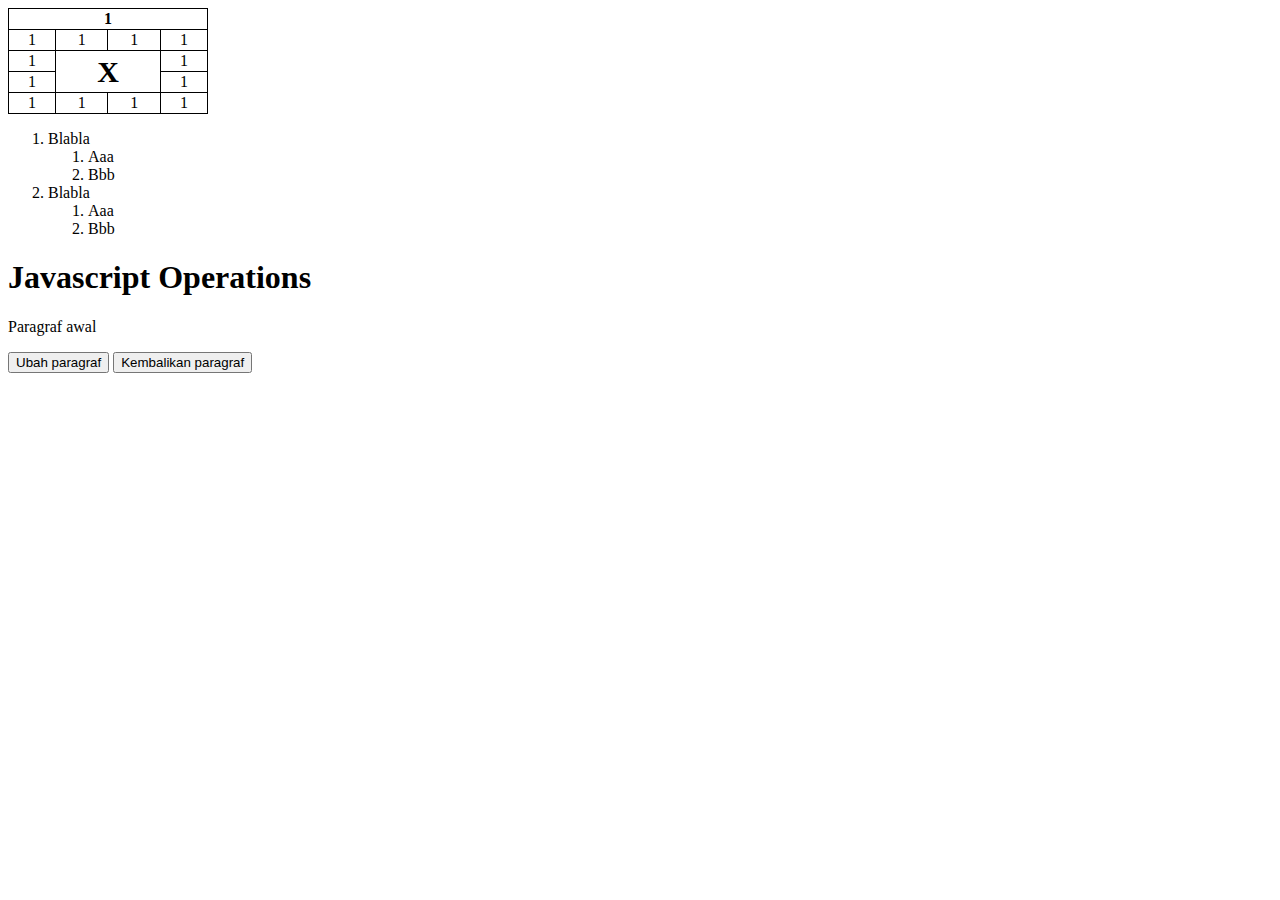
<file: praktik-pweb1-week1/Latihan/latihan-uts-2/index.html>
<!DOCTYPE html>
<html lang="en">
<head>
    <meta charset="UTF-8">
    <meta name="viewport" content="width=device-width, initial-scale=1.0">
    <title>Latihan Dimas Ahay Tzy Junior</title>
    <link rel="stylesheet" href="style.css">
    <script src="script.js"></script>
</head>
<body>
    <table>
        <tr>
            <th colspan="5">1</th>
        </tr>
        <tr>
            <td>1</td>
            <td>1</td>
            <td>1</td>
            <td>1</td>
        </tr>
        <tr>
            <td>1</td>
            <td class="x" colspan="2" rowspan="2">X</td>
            <td>1</td>
        </tr>
        <tr>
            <td>1</td>
            <td>1</td>
        </tr>
        <tr>
            <td>1</td>
            <td>1</td>
            <td>1</td>
            <td>1</td>
        </tr>
    </table>
    <ol>
        <li>Blabla</li>
        <ol>
            <li>Aaa</li>
            <li>Bbb</li>
        </ol>
        <li>Blabla</li>
        <ol>
            <li>Aaa</li>
            <li>Bbb</li>
        </ol>
    </ol>
    <h1>Javascript Operations</h1>
    <p id="para">Paragraf awal</p>
    <button type="button" onclick="ubah()">Ubah paragraf</button>
    <button type="button" onclick="balik()">Kembalikan paragraf</button>
</body>
</html>
</file>
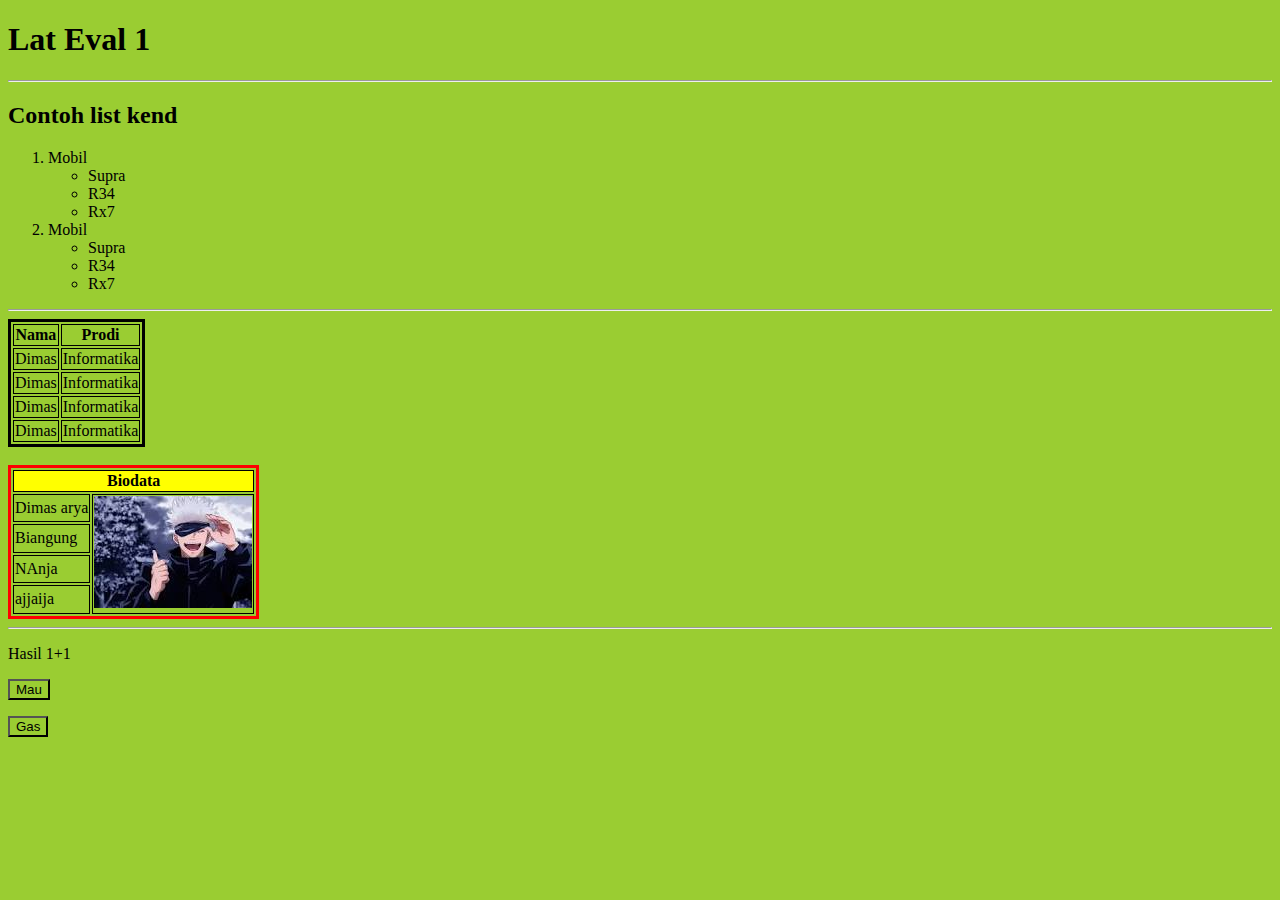
<file: praktik-pweb1-week1/Latihan/latihan-uts/index.html>
<!DOCTYPE html>
<html lang="en">
<head>
    <meta charset="UTF-8">
    <meta name="viewport" content="width=device-width, initial-scale=1.0">
    <title>Document</title>
    <link rel="stylesheet" href="style.css">
    <script src="script.js"></script>
</head>
<body>
    <h1>Lat Eval 1</h1><hr>
    <h2>Contoh list kend</h2>
    <ol>
        <li>Mobil</li>
        <ul>
            <li>Supra</li>
            <li>R34</li>
            <li>Rx7</li>
        </ul>
        <li>Mobil</li>
        <ul>
            <li>Supra</li>
            <li>R34</li>
            <li>Rx7</li>
        </ul>
    </ol><hr>
    <table class="table1">
        <tr>
            <th>Nama</th>
            <th>Prodi</th>
        </tr>
        <tr>
            <td>Dimas</td>
            <td>Informatika</td>
        </tr>
        <tr>
            <td>Dimas</td>
            <td>Informatika</td>
        </tr>
        <tr>
            <td>Dimas</td>
            <td>Informatika</td>
        </tr>
        <tr>
            <td>Dimas</td>
            <td>Informatika</td>
        </tr>
    </table><br>
    <table class="table2">
        <tr>
            <th colspan="2">Biodata</th>
        </tr>
        <tr>
            <td>Dimas arya</td>
            <td rowspan="4"><img src="[data-uri]" alt="" srcset=""></td>
        </tr>
        <tr>
            <td>Biangung</td>
        </tr>
        <tr>
            <td>NAnja</td>
        </tr>
        <tr>
            <td>ajjaija</td>
        </tr>
    </table><hr>
    <p>Hasil 1+1</p>

    <button type="button" onclick="mau()">Mau</button>
    <p id="has"></p>
    <button type="button" onclick="gas()">Gas</button>

</body>
</html>
</file>
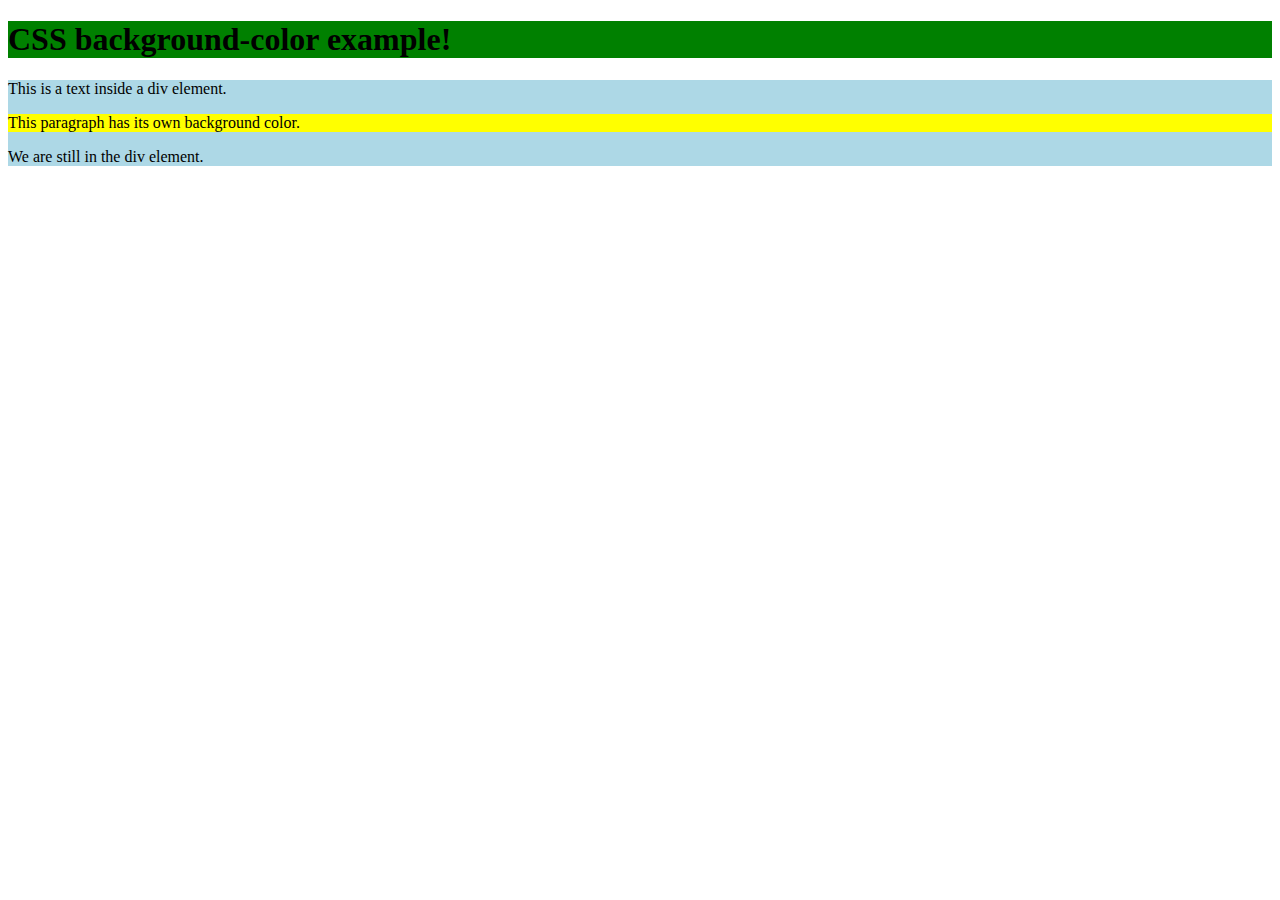
<file: praktik-pweb1-week1/CSS/css-background.html>
<!DOCTYPE html>
<html>
<head>
<style>
h1 {
  background-color: green;
}

div {
  background-color: lightblue;
}

p {
  background-color: yellow;
}
</style>
</head>
<body>

<h1>CSS background-color example!</h1>
<div>
This is a text inside a div element.
<p>This paragraph has its own background color.</p>
We are still in the div element.
</div>

</body>
</html>
</file>
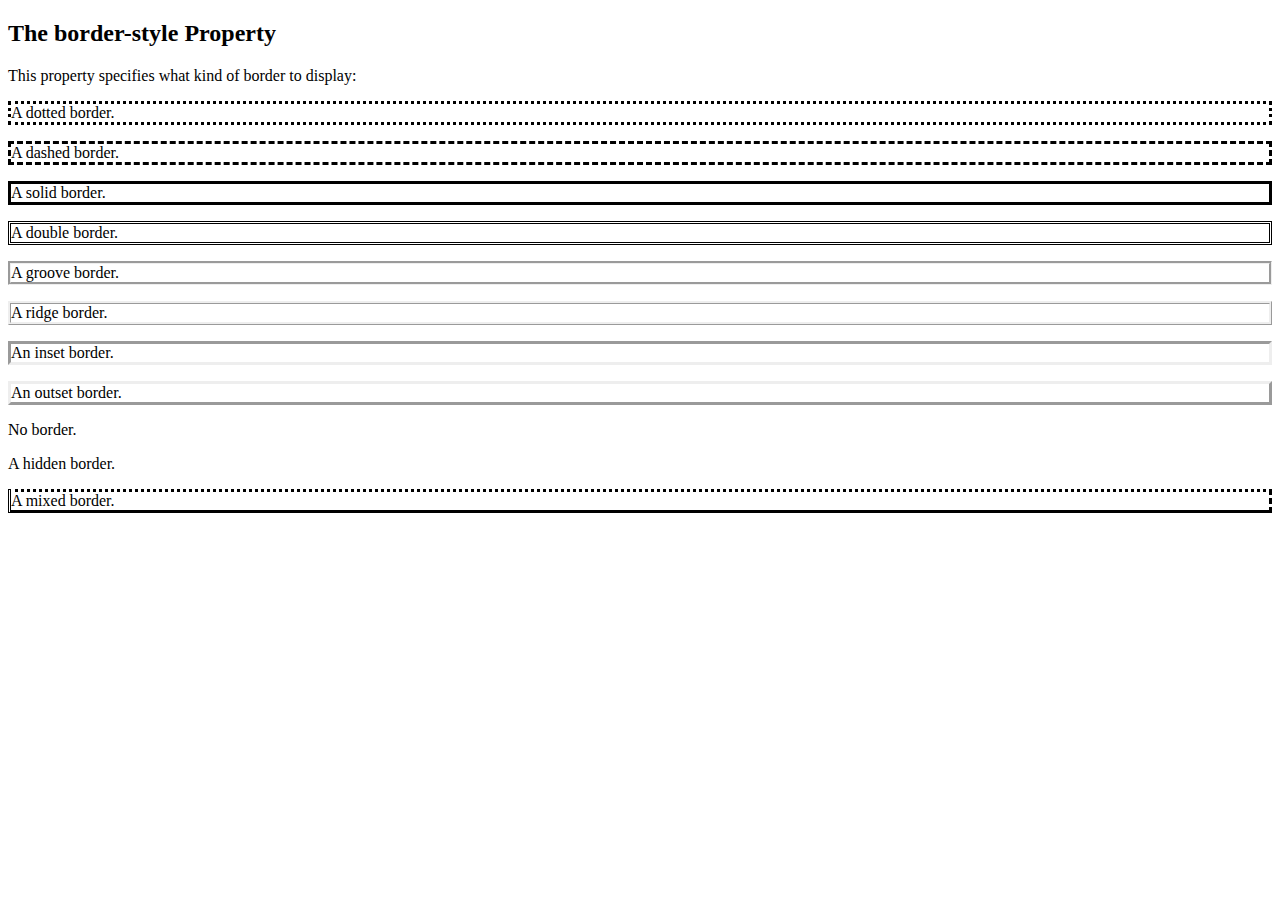
<file: praktik-pweb1-week1/CSS/css-border.html>
<!DOCTYPE html>
<html>
<head>
<style>
p.dotted {border-style: dotted;}
p.dashed {border-style: dashed;}
p.solid {border-style: solid;}
p.double {border-style: double;}
p.groove {border-style: groove;}
p.ridge {border-style: ridge;}
p.inset {border-style: inset;}
p.outset {border-style: outset;}
p.none {border-style: none;}
p.hidden {border-style: hidden;}
p.mix {border-style: dotted dashed solid double;}
</style>
</head>
<body>

<h2>The border-style Property</h2>
<p>This property specifies what kind of border to display:</p>

<p class="dotted">A dotted border.</p>
<p class="dashed">A dashed border.</p>
<p class="solid">A solid border.</p>
<p class="double">A double border.</p>
<p class="groove">A groove border.</p>
<p class="ridge">A ridge border.</p>
<p class="inset">An inset border.</p>
<p class="outset">An outset border.</p>
<p class="none">No border.</p>
<p class="hidden">A hidden border.</p>
<p class="mix">A mixed border.</p>

</body>
</html>
</file>
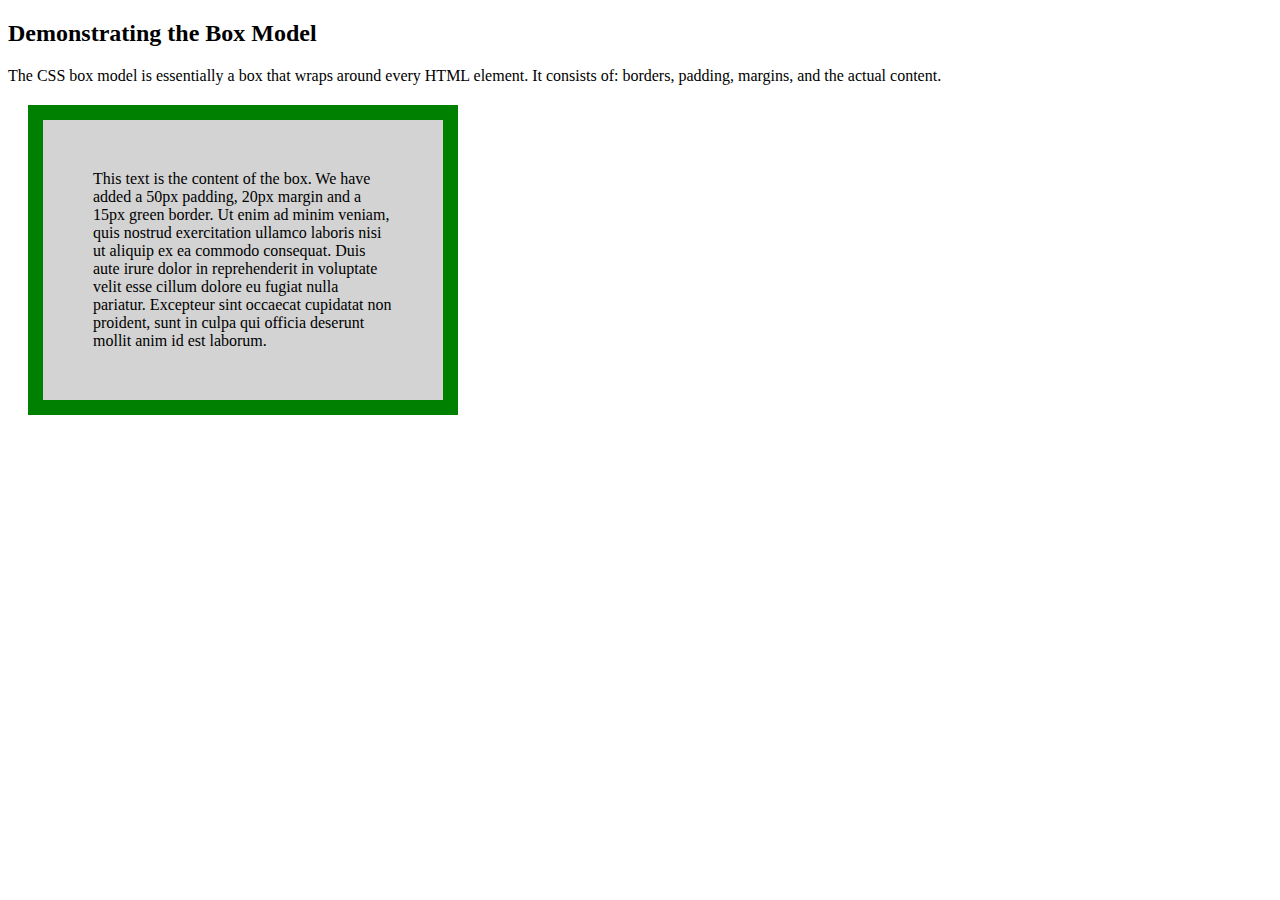
<file: praktik-pweb1-week1/CSS/css-box-model.html>
<!DOCTYPE html>
<html>
<head>
<style>
div {
  background-color: lightgrey;
  width: 300px;
  border: 15px solid green;
  padding: 50px;
  margin: 20px;
}
</style>
</head>
<body>

<h2>Demonstrating the Box Model</h2>

<p>The CSS box model is essentially a box that wraps around every HTML element. It consists of: borders, padding, margins, and the actual content.</p>

<div>This text is the content of the box. We have added a 50px padding, 20px margin and a 15px green border. Ut enim ad minim veniam, quis nostrud exercitation ullamco laboris nisi ut aliquip ex ea commodo consequat. Duis aute irure dolor in reprehenderit in voluptate velit esse cillum dolore eu fugiat nulla pariatur. Excepteur sint occaecat cupidatat non proident, sunt in culpa qui officia deserunt mollit anim id est laborum.</div>

</body>
</html>
</file>
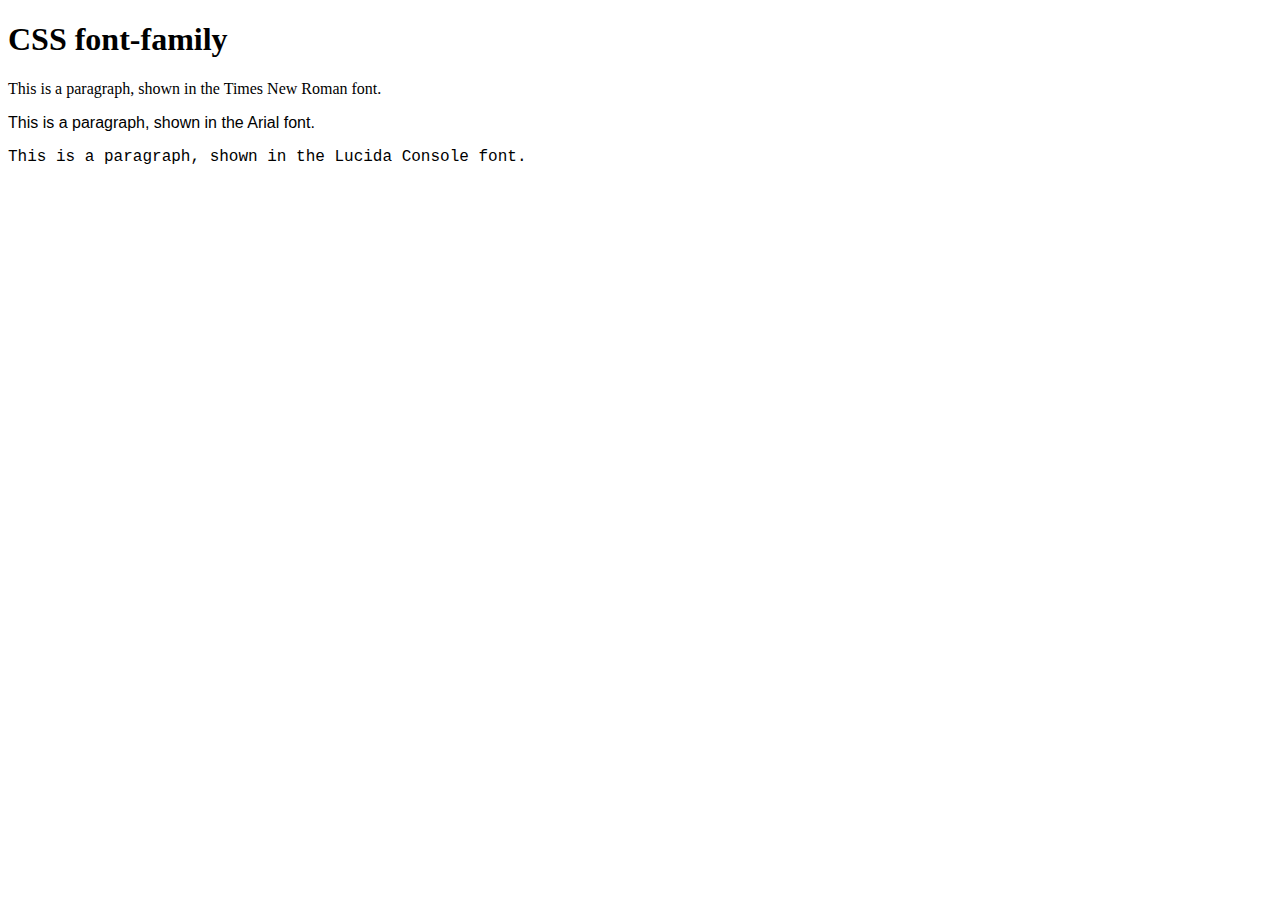
<file: praktik-pweb1-week1/CSS/css-font-family.html>
<!DOCTYPE html>
<html>
<head>
<style>
.p1 {
  font-family: "Times New Roman", Times, serif;
}

.p2 {
  font-family: Arial, Helvetica, sans-serif;
}

.p3 {
  font-family: "Lucida Console", "Courier New", monospace;
}
</style>
</head>
<body>

<h1>CSS font-family</h1>
<p class="p1">This is a paragraph, shown in the Times New Roman font.</p>
<p class="p2">This is a paragraph, shown in the Arial font.</p>
<p class="p3">This is a paragraph, shown in the Lucida Console font.</p>

</body>
</html>
</file>
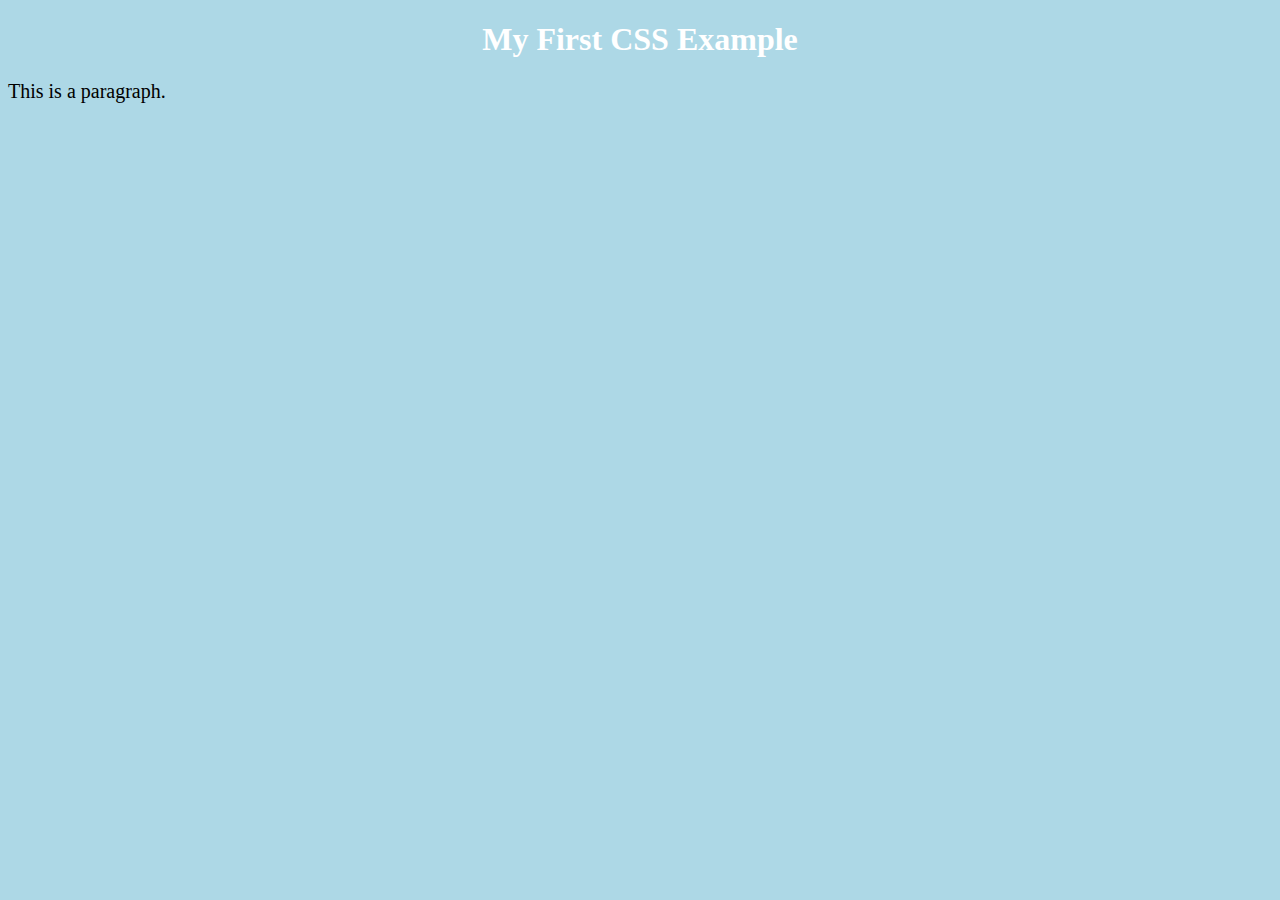
<file: praktik-pweb1-week1/CSS/css-home.html>
<!DOCTYPE html>
<html>
<head>
<style>
body {
  background-color: lightblue;
}

h1 {
  color: white;
  text-align: center;
}

p {
  font-family: verdana;
  font-size: 20px;
}
</style>
</head>
<body>

<h1>My First CSS Example</h1>
<p>This is a paragraph.</p>

</body>
</html>
</file>
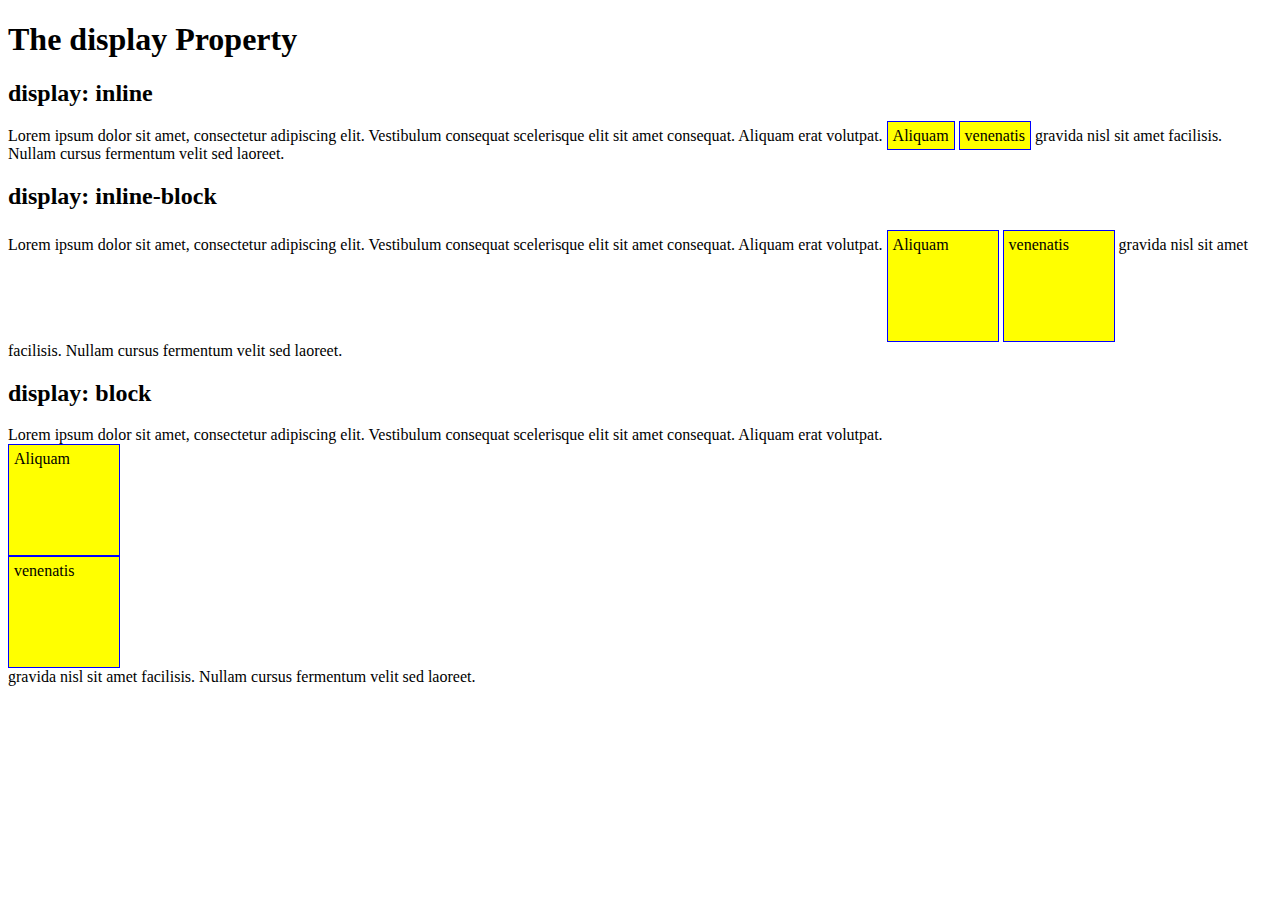
<file: praktik-pweb1-week1/CSS/css-inline-block.html>
<!DOCTYPE html>
<html>
<head>
<style>
span.a {
  display: inline; /* the default for span */
  width: 100px;
  height: 100px;
  padding: 5px;
  border: 1px solid blue;  
  background-color: yellow; 
}

span.b {
  display: inline-block;
  width: 100px;
  height: 100px;
  padding: 5px;
  border: 1px solid blue;    
  background-color: yellow; 
}

span.c {
  display: block;
  width: 100px;
  height: 100px;
  padding: 5px;
  border: 1px solid blue;    
  background-color: yellow; 
}
</style>
</head>
<body>

<h1>The display Property</h1>

<h2>display: inline</h2>
<div>Lorem ipsum dolor sit amet, consectetur adipiscing elit. Vestibulum consequat scelerisque elit sit amet consequat. Aliquam erat volutpat. <span class="a">Aliquam</span> <span class="a">venenatis</span> gravida nisl sit amet facilisis. Nullam cursus fermentum velit sed laoreet. </div>

<h2>display: inline-block</h2>
<div>Lorem ipsum dolor sit amet, consectetur adipiscing elit. Vestibulum consequat scelerisque elit sit amet consequat. Aliquam erat volutpat. <span class="b">Aliquam</span> <span class="b">venenatis</span> gravida nisl sit amet facilisis. Nullam cursus fermentum velit sed laoreet. </div>

<h2>display: block</h2>
<div>Lorem ipsum dolor sit amet, consectetur adipiscing elit. Vestibulum consequat scelerisque elit sit amet consequat. Aliquam erat volutpat. <span class="c">Aliquam</span> <span class="c">venenatis</span> gravida nisl sit amet facilisis. Nullam cursus fermentum velit sed laoreet. </div>

</body>
</html>
</file>
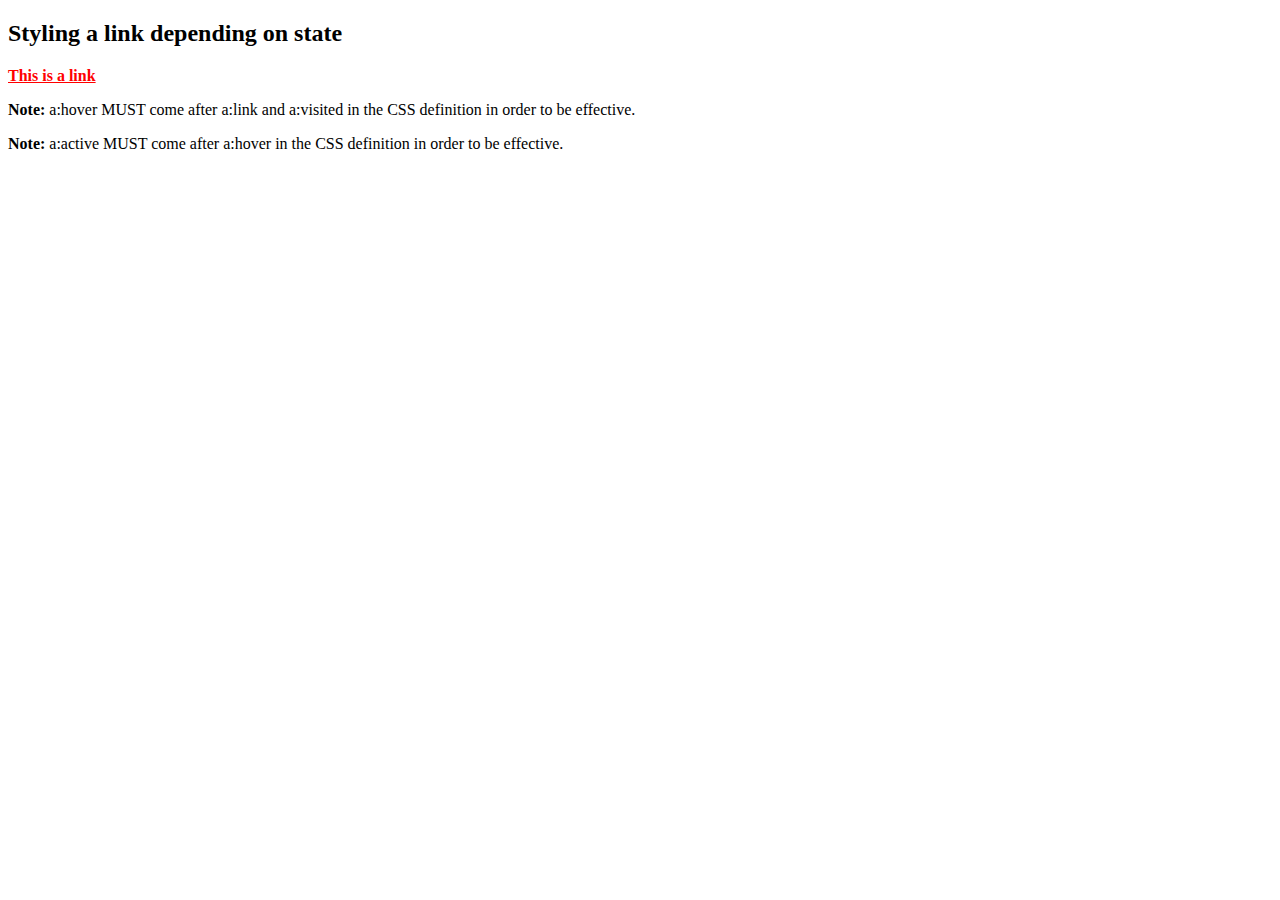
<file: praktik-pweb1-week1/CSS/css-links.html>
<!DOCTYPE html>
<html>
<head>
<style>
/* unvisited link */
a:link {
  color: red;
}

/* visited link */
a:visited {
  color: green;
}

/* mouse over link */
a:hover {
  color: hotpink;
}

/* selected link */
a:active {
  color: blue;
}
</style>
</head>
<body>

<h2>Styling a link depending on state</h2>

<p><b><a href="default.asp" target="_blank">This is a link</a></b></p>
<p><b>Note:</b> a:hover MUST come after a:link and a:visited in the CSS definition in order to be effective.</p>
<p><b>Note:</b> a:active MUST come after a:hover in the CSS definition in order to be effective.</p>

</body>
</html>
</file>
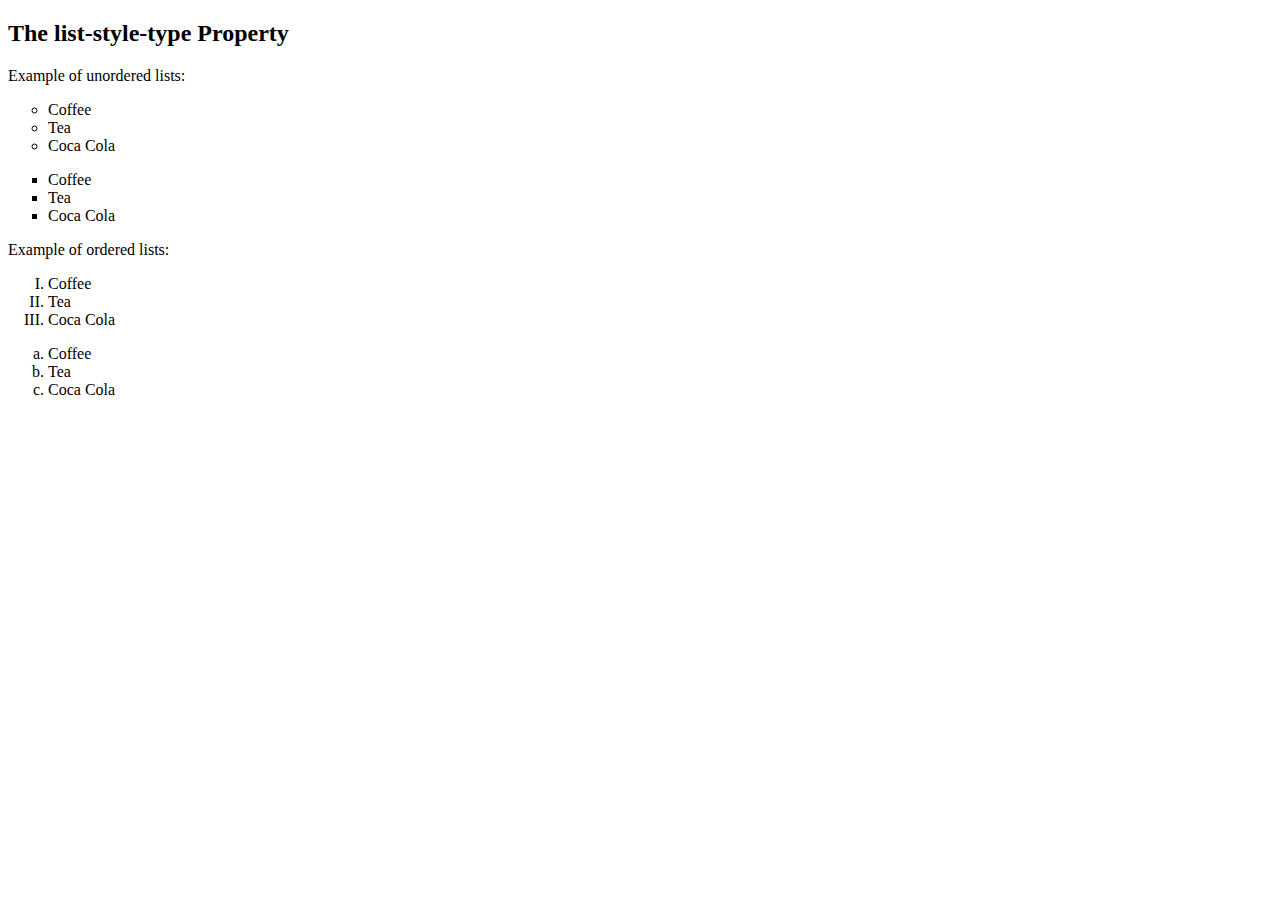
<file: praktik-pweb1-week1/CSS/css-list.html>
<!DOCTYPE html>
<html>
<head>
<style>
ul.a {
  list-style-type: circle;
}

ul.b {
  list-style-type: square;
}

ol.c {
  list-style-type: upper-roman;
}

ol.d {
  list-style-type: lower-alpha;
}
</style>
</head>
<body>

<h2>The list-style-type Property</h2>

<p>Example of unordered lists:</p>
<ul class="a">
  <li>Coffee</li>
  <li>Tea</li>
  <li>Coca Cola</li>
</ul>

<ul class="b">
  <li>Coffee</li>
  <li>Tea</li>
  <li>Coca Cola</li>
</ul>

<p>Example of ordered lists:</p>
<ol class="c">
  <li>Coffee</li>
  <li>Tea</li>
  <li>Coca Cola</li>
</ol>

<ol class="d">
  <li>Coffee</li>
  <li>Tea</li>
  <li>Coca Cola</li>
</ol>

</body>
</html>
</file>
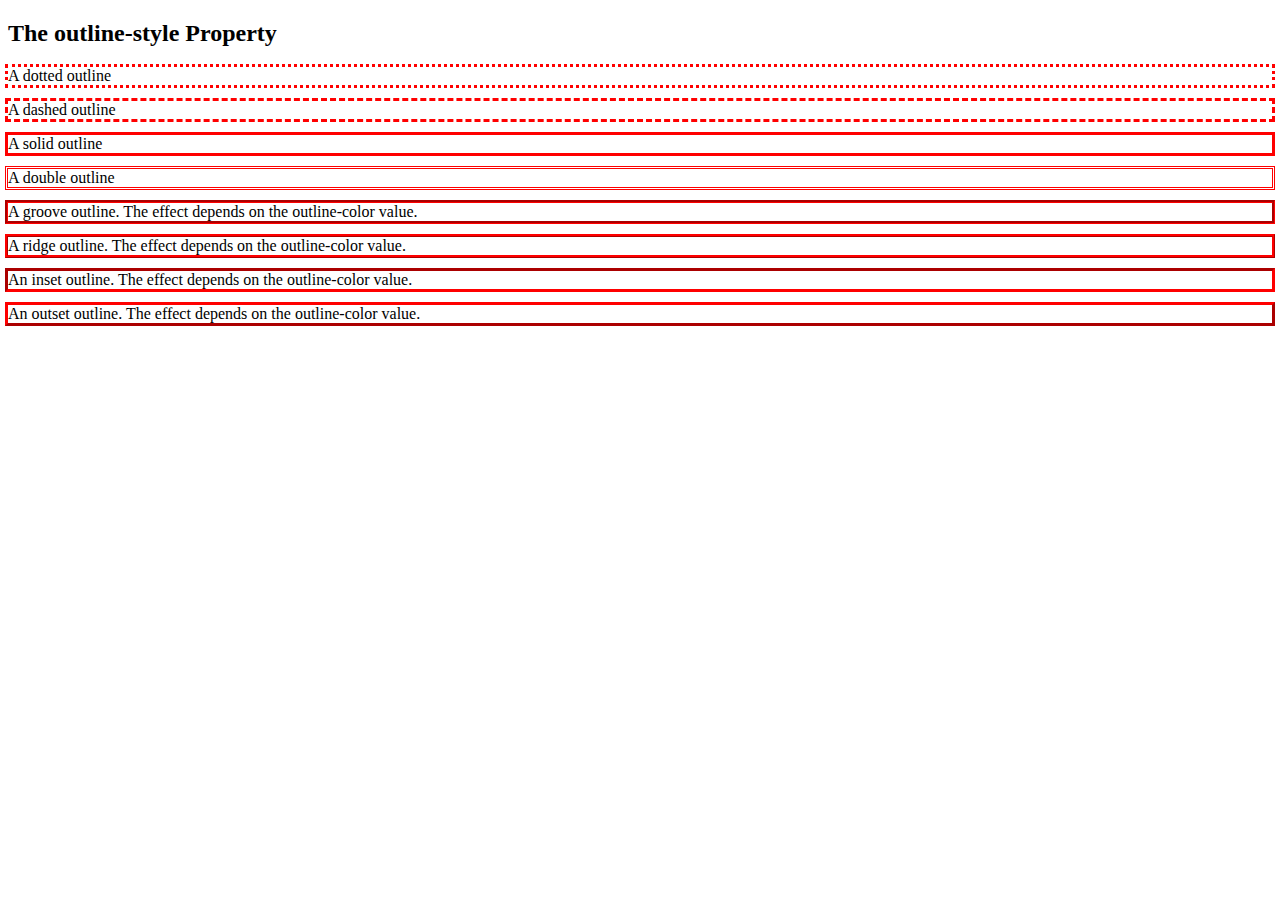
<file: praktik-pweb1-week1/CSS/css-outline.html>
<!DOCTYPE html>
<html>
<head>
<style>
p {outline-color:red;}

p.dotted {outline-style: dotted;}
p.dashed {outline-style: dashed;}
p.solid {outline-style: solid;}
p.double {outline-style: double;}
p.groove {outline-style: groove;}
p.ridge {outline-style: ridge;}
p.inset {outline-style: inset;}
p.outset {outline-style: outset;}
</style>
</head>
<body>

<h2>The outline-style Property</h2>

<p class="dotted">A dotted outline</p>
<p class="dashed">A dashed outline</p>
<p class="solid">A solid outline</p>
<p class="double">A double outline</p>
<p class="groove">A groove outline. The effect depends on the outline-color value.</p>
<p class="ridge">A ridge outline. The effect depends on the outline-color value.</p>
<p class="inset">An inset outline. The effect depends on the outline-color value.</p>
<p class="outset">An outset outline. The effect depends on the outline-color value.</p>

</body>
</html>
</file>
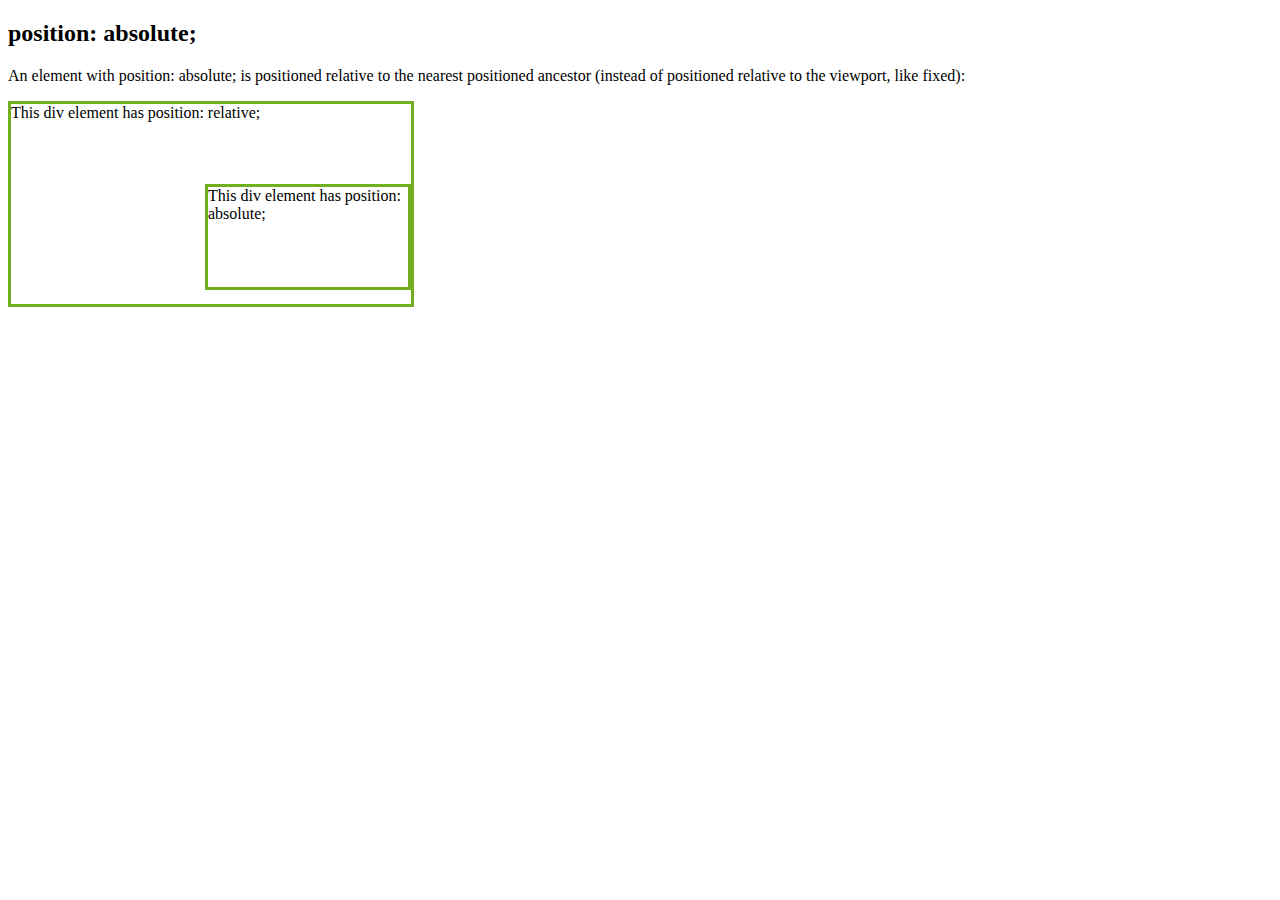
<file: praktik-pweb1-week1/CSS/css-position.html>
<!DOCTYPE html>
<html>
<head>
<style>
div.relative {
  position: relative;
  width: 400px;
  height: 200px;
  border: 3px solid #73AD21;
} 

div.absolute {
  position: absolute;
  top: 80px;
  right: 0;
  width: 200px;
  height: 100px;
  border: 3px solid #73AD21;
}
</style>
</head>
<body>

<h2>position: absolute;</h2>

<p>An element with position: absolute; is positioned relative to the nearest positioned ancestor (instead of positioned relative to the viewport, like fixed):</p>

<div class="relative">This div element has position: relative;
  <div class="absolute">This div element has position: absolute;</div>
</div>

</body>
</html>
</file>
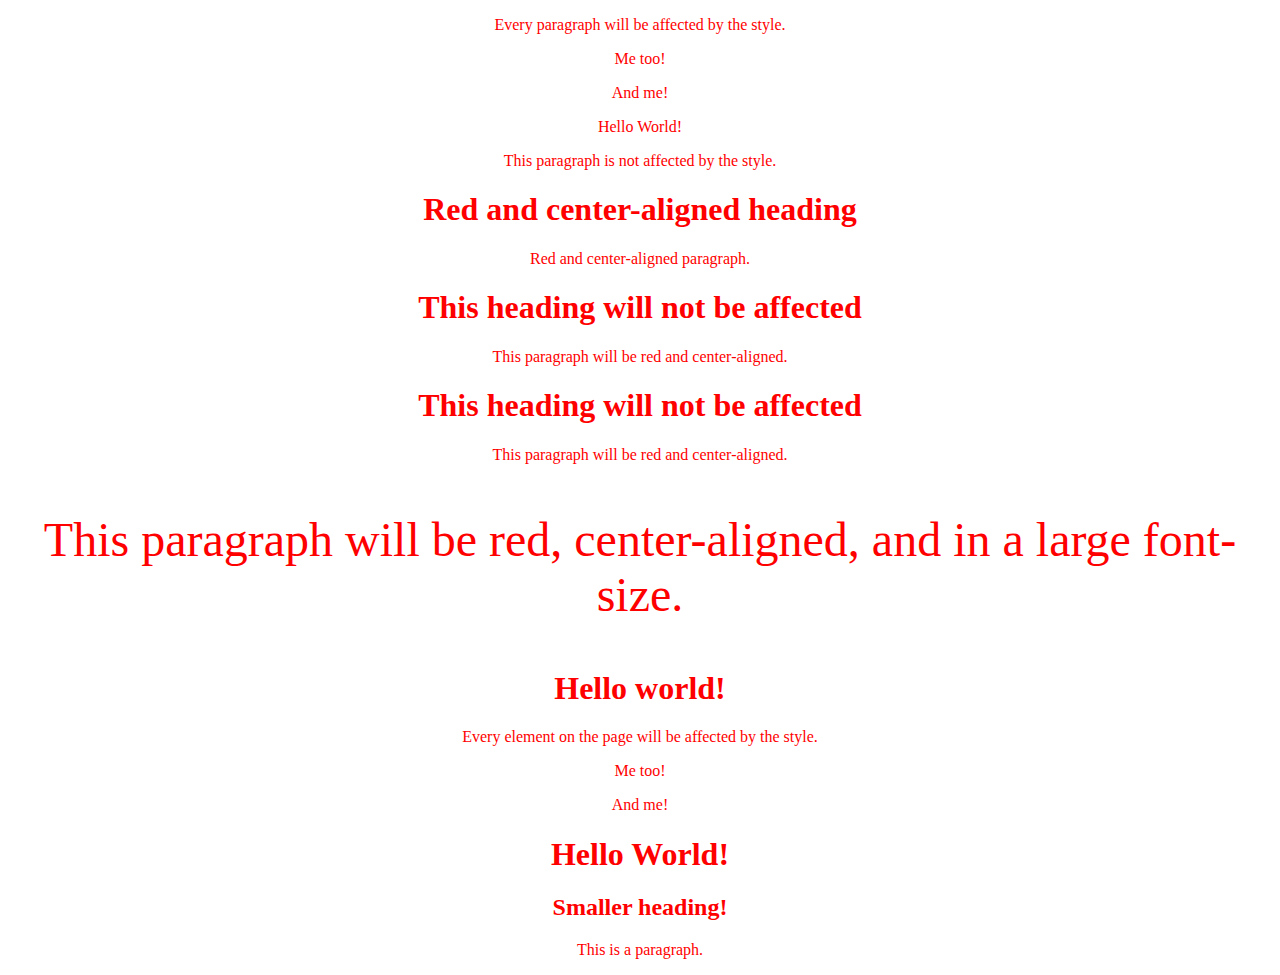
<file: praktik-pweb1-week1/CSS/css-selectors.html>
<!DOCTYPE html>
<html>
<head>
<style>
p {
  text-align: center;
  color: red;
} 
</style>
</head>
<body>

<p>Every paragraph will be affected by the style.</p>
<p id="para1">Me too!</p>
<p>And me!</p>

</body>
</html>

<!DOCTYPE html>
<html>
<head>
<style>
#para1 {
  text-align: center;
  color: red;
}
</style>
</head>
<body>

<p id="para1">Hello World!</p>
<p>This paragraph is not affected by the style.</p>

</body>
</html>

<!DOCTYPE html>
<html>
<head>
<style>
.center {
  text-align: center;
  color: red;
}
</style>
</head>
<body>

<h1 class="center">Red and center-aligned heading</h1>
<p class="center">Red and center-aligned paragraph.</p> 

</body>
</html>

<!DOCTYPE html>
<html>
<head>
<style>
p.center {
  text-align: center;
  color: red;
}
</style>
</head>
<body>

<h1 class="center">This heading will not be affected</h1>
<p class="center">This paragraph will be red and center-aligned.</p> 

</body>
</html>

<!DOCTYPE html>
<html>
<head>
<style>
p.center {
  text-align: center;
  color: red;
}

p.large {
  font-size: 300%;
}
</style>
</head>
<body>

<h1 class="center">This heading will not be affected</h1>
<p class="center">This paragraph will be red and center-aligned.</p>
<p class="center large">This paragraph will be red, center-aligned, and in a large font-size.</p> 

</body>
</html>

<!DOCTYPE html>
<html>
<head>
<style>
* {
  text-align: center;
  color: blue;
}
</style>
</head>
<body>

<h1>Hello world!</h1>

<p>Every element on the page will be affected by the style.</p>
<p id="para1">Me too!</p>
<p>And me!</p>

</body>
</html>

<!DOCTYPE html>
<html>
<head>
<style>
h1, h2, p {
  text-align: center;
  color: red;
}
</style>
</head>
<body>

<h1>Hello World!</h1>
<h2>Smaller heading!</h2>
<p>This is a paragraph.</p>

</body>
</html>
</file>
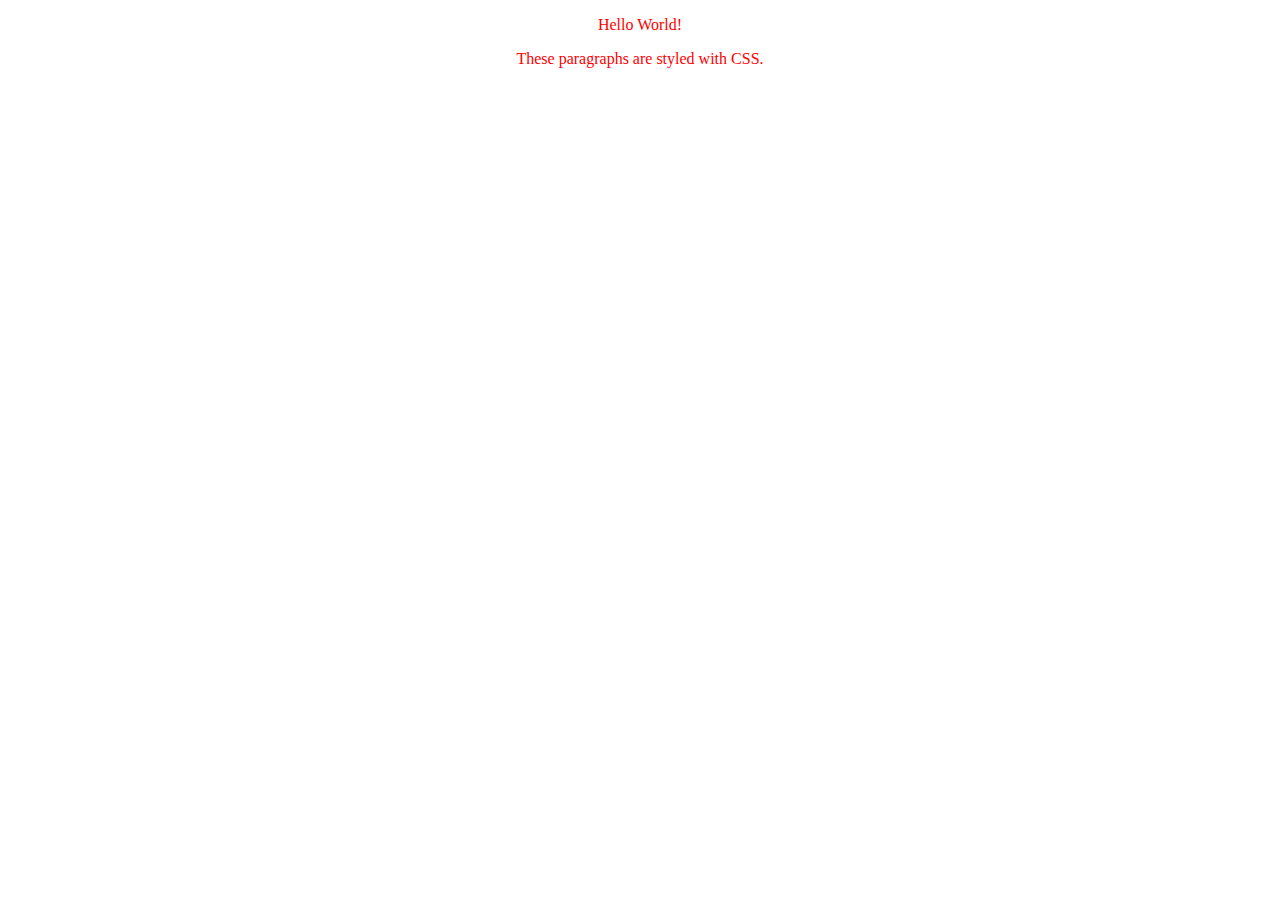
<file: praktik-pweb1-week1/CSS/css-syntax.html>
<!DOCTYPE html>
<html>
<head>
<style>
p {
  color: red;
  text-align: center;
} 
</style>
</head>
<body>

<p>Hello World!</p>
<p>These paragraphs are styled with CSS.</p>

</body>
</html>
</file>
<file: praktik-pweb1-week1/Latihan/latihan-uts-2/style.css>
table, th, td{
    border: 1px solid black;
    border-collapse: collapse;
}
table {
    width: 200px;
}
td {
    text-align: center;
}
.x{
    font-size: 30px;
    font-weight: bold;
}
button:hover{
    color:blue;
}
</file>
<file: praktik-pweb1-week1/Latihan/latihan-uts/style.css>
*{
    background-color: yellowgreen;
}
 th, td {
    border: 1px solid black;
}
.table1 {
    border: 3px solid black;
}

.table2 {
    border: 3px solid red;
}

.table2 th{
    background-color: yellow;
}
</file>
